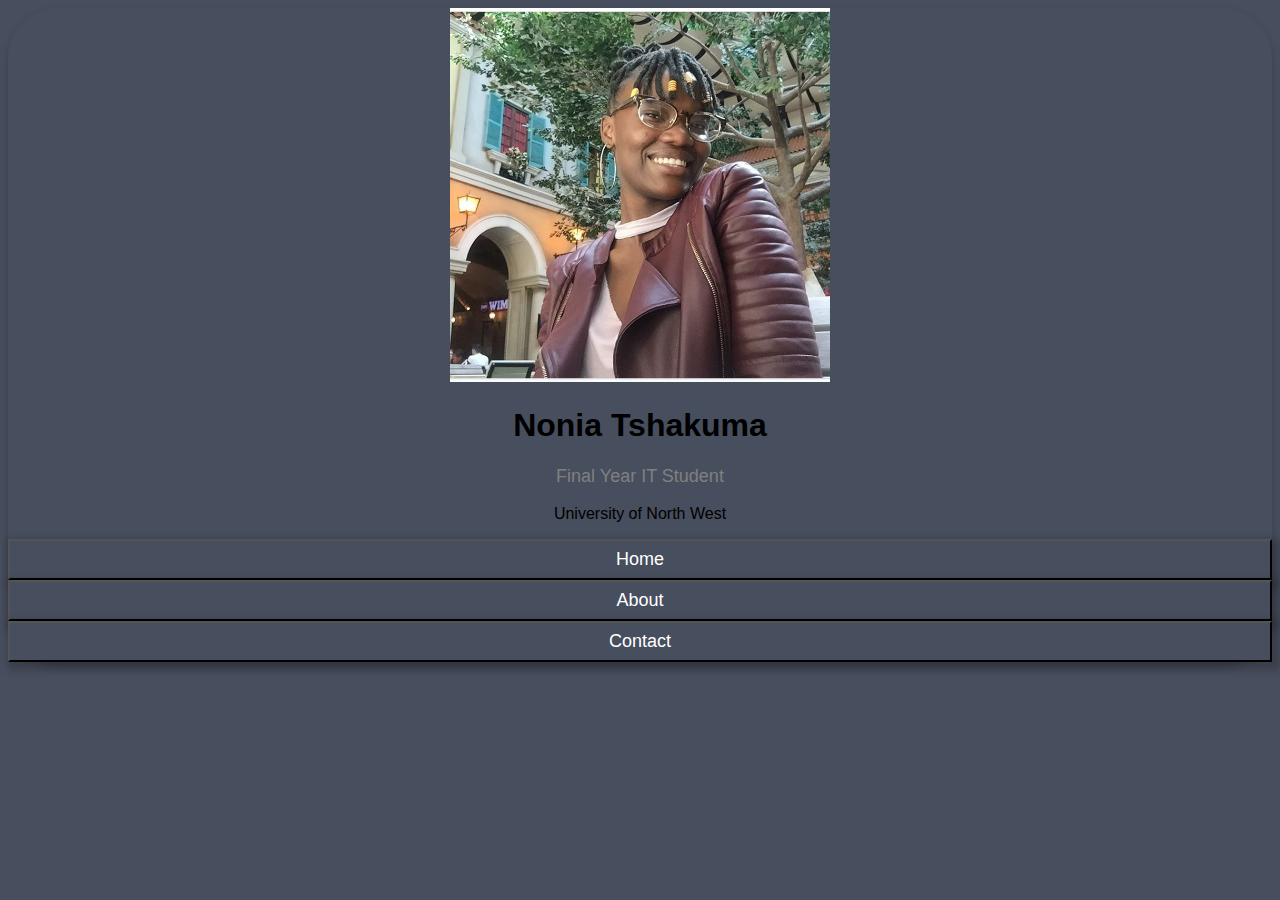
<file: index.html>
<!DOCTYPE html>
<html>
<head>
<link rel="stylesheet" href="styles1.css">
</head>
<body>
	<div class="profile">
		<div>
			<img src="images/nonia00.png" alt="Nonia" width= 30%;>
		</div>
		
		<h1>Nonia Tshakuma</h1>
		<p class="title">Final Year IT Student</p>
		<p>University of North West</p>
		
		<p>
			<form action = "index.html" method= "get">
				<button>Home</button>
			</form> 
	
			<form action = "portfoliio.html" method= "get">
				<button>About</button>
			</form> 
	
			<form action = "contact.html" method= "get">
				<button>Contact</button>
			</form> 

		</p>
	</div>

</body>
</html>
</file>
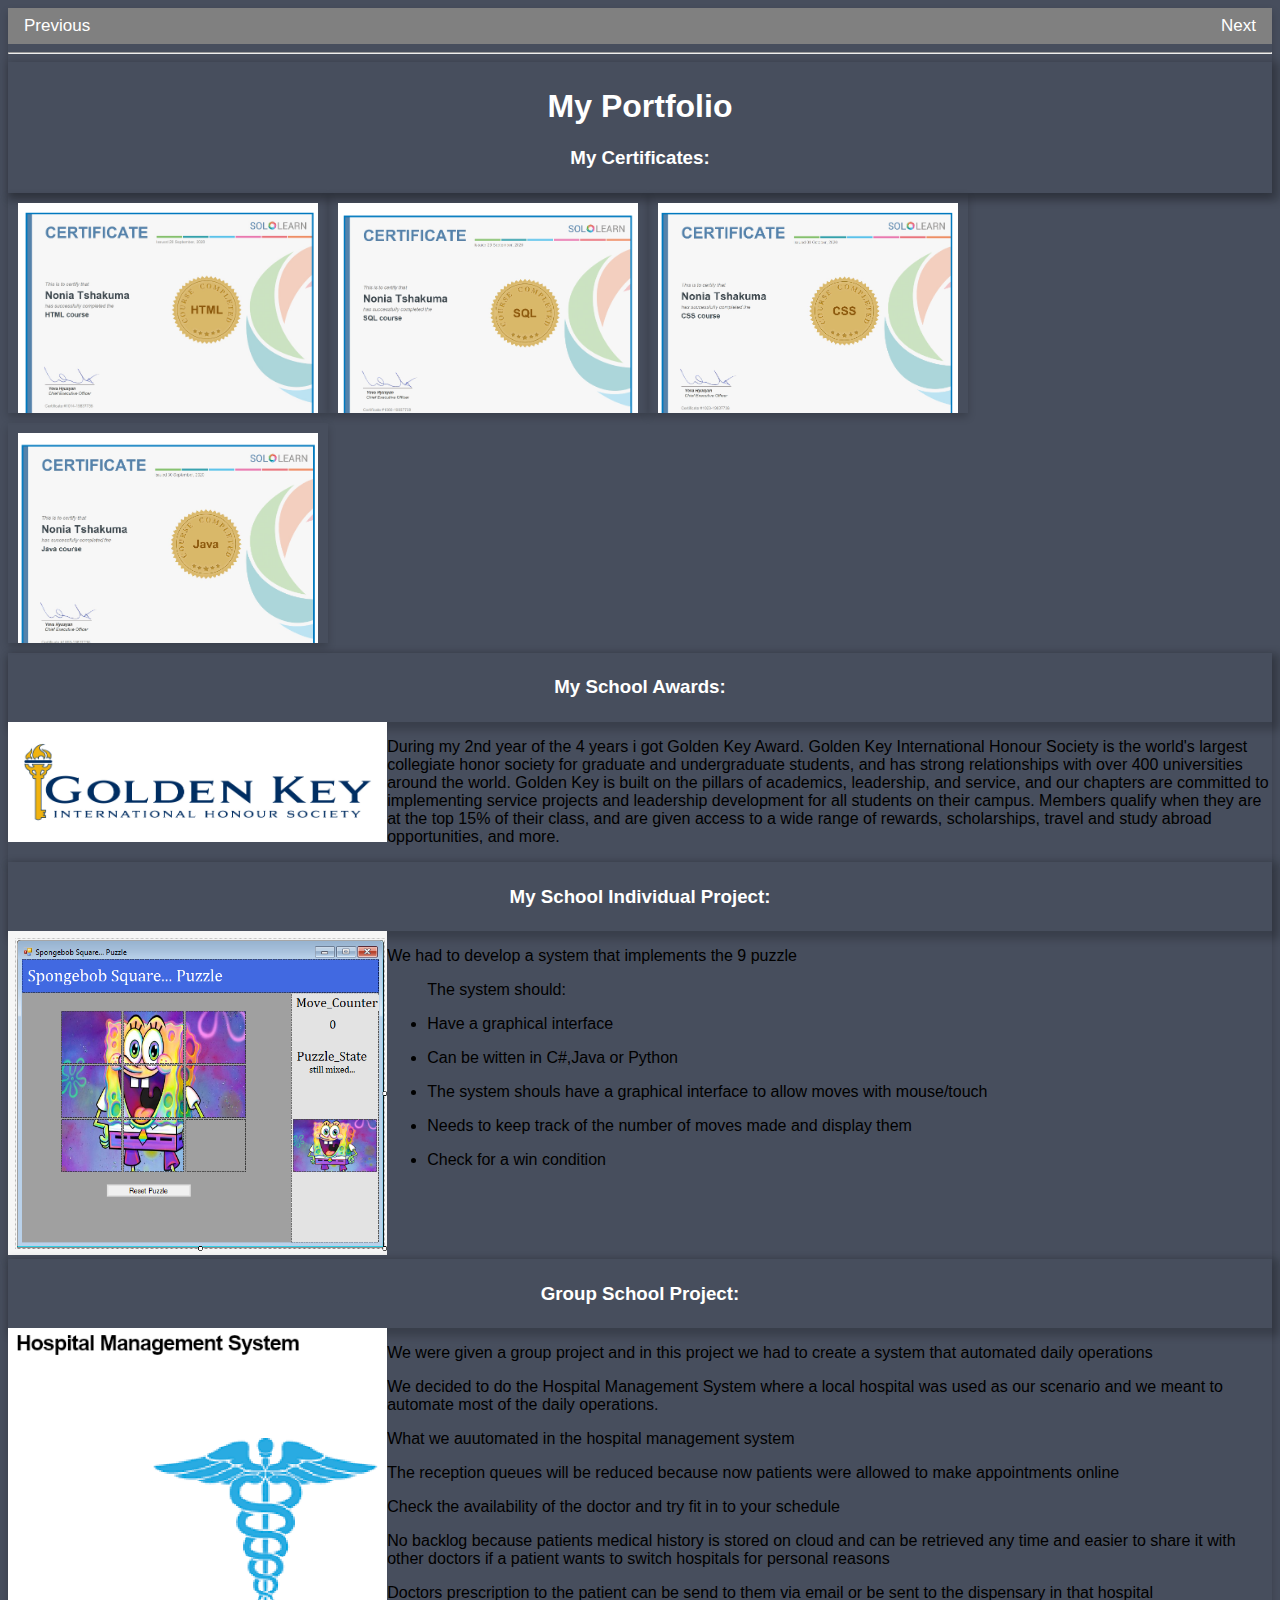
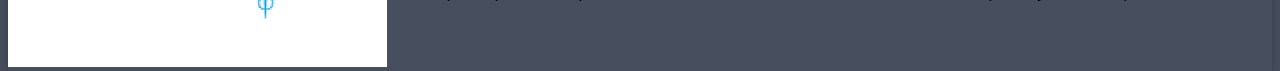
<file: portfoliio.html>
<!DOCTYPE html>
<html>
<head>
<link rel="stylesheet" href="style2.css">
</head>
  <body>
  
	<div class= "prev-nxt">
	<a href = "index.html"> Previous</a>
	<div class="far-aside">
		<a href = "contact.html"> Next</a>
	</div>
	</div>
	<hr>

	<div class="header">  
		<h1 style="text-align:center" >My Portfolio</h1>
		<h3 style="text-align:center">My Certificates:</h3>
	</div>

	<div class="container">
		<div class="front"> 
			<div class="front-page">
				<img src="images/htmlCerti.png" alt="Nonia" width= 100%;>  
			</div>
			<div class="back-page">
				<h2><h2>Skill Level</h2></h2>
			<div class="skill">
			<div class="progressBar" style="width:50%">100%</div>
			</div>
			</div>
		</div>
	</div>

	<div class="container">
		<div class="front">
			<div class="front-page">
				<img src="images/sqlCerti.png" alt="Nonia" width= 100%;>
			</div>
			<div class="back-page">
				<h2><h2>Skill Level</h2></h2>
			<div class="skill">
			<div class="progressBar" style="width:50%">100%</div>
			</div>
			</div>
		</div>
	</div>

	<div class="container">
		<div class="front">
			<div class="front-page">
				<img src="images/cssCerti.png" alt="Nonia" width= 100%;>
			</div>
			<div class="back-page">
				<h2><h2>Skill Level</h2></h2>
			<div class="skill">
			<div class="progressBar" style="width:50%">100%</div>
			</div>
			</div>
		</div>
	</div>
	
	<div class="container">
		<div class="front">
			<div class="front-page">
				<img src="images/javaCerti.png" alt="Nonia" width= 100%;>
			</div>
			<div class="back-page">
				<h2><h2>Skill Level</h2></h2>
			<div class="skill">
			<div class="progressBar" style="width:50%">100%</div>
			</div>
			</div>
		</div>
	</div>
	
  <div class= "content-awards">
	<div class="header">  
		<h3 style="text-align:center">My School Awards:</h3>
	</div>
	<img src="images/goldenkeylogo.jpg" alt="Nonia" width= 30%;>
	<div class="words">
	
	<p>During my 2nd year of the 4 years i got Golden Key Award.
	Golden Key International Honour Society is the world's largest collegiate honor society for graduate
	and undergraduate students, and has strong relationships with over 400 universities around the world. 
	Golden Key is built on the pillars of academics, leadership, and service, and our chapters are committed 
	to implementing service projects and leadership development for all students on their campus. Members qualify 
	when they are at the top 15% of their class, and are given access to a wide range of rewards, scholarships, 
	travel and study abroad opportunities, and more.</p>
	</div>
  </div>
	
  <div class= "content-4th">
	<div class="header">  
		<h3 style="text-align:center">My School Individual Project:</h3>
	</div>
  <img src="images/puzzlePro.png" alt="Nonia" width= 30%;>
  <div class="words">
	
	<p>We had to develop a system that implements the 9 puzzle</p>
	<ul>
		<p>The system should:</p>
		<p><li>Have a graphical interface</li></p>
		<p><li>Can be witten in C#,Java or Python</li></p>
		<p><li>The system shouls have a graphical interface to allow moves with mouse/touch</li></p>
		<p><li>Needs to keep track of the number of moves made and display them</li></p>
		<p><li>Check for a win condition</li></p>
	</ul>
	</div>
    </div>
	
	<div class= "content-3rd">
  <div class="header">  
		<h3 style="text-align:center">Group School Project:</h3>
	</div>
	<img src="images/hospitalSystems.png" alt="Nonia" width= 30%;>
  <div class="words">
	<p>We were given a group project and in this project we had to create a system that automated daily operations</p>
	<p>We decided to do the Hospital Management System where a local hospital was used as our scenario and we meant to automate
	most of the daily operations.</p>
	<p>What we auutomated in the hospital management system</p>
	<p><li> The reception queues will be reduced because now patients were allowed to make appointments online</li></p>
	<p><li>Check the availability of the doctor and try fit in to your schedule</li></p> 
	<p><li> No backlog because patients medical history is stored on cloud and can be retrieved any time and easier to share it 
	 with other doctors if a patient wants to switch hospitals for personal reasons</li></p>
	<p><li>Doctors prescription to the patient can be send to them via email or be sent to the dispensary in that hospital</li></p>

	</div>
    </div>
  </body>
</html>
</file>
<file: styles1.css>
body{
	background-color: #474e5d;
	font-family: Arial, Helvetica, sans-serif;
	
}

.profile{
  box-shadow: 0 4px 8px 0 rgba(0, 0, 0, 0.2);
  width: 100%;
  text-align: center;
  border-radius: 50px;
}

.title {
  color: grey;
  font-size: 18px;
}

button {
  box-shadow: 4px 4px 8px 4px rgba(0, 0, 0, 0.2);
  display: inline-block;
  padding: 8px;
  color:white;
  background-color: #474e5d;
  text-align: center;
  cursor: pointer;
  width: 100%;
  font-size: 18px;
}

a {
  text-decoration: none;
  font-size: 22px;
  color: black;
}

@media (max-width: 991px) {
  .header, .container, .front-page, 
  .back-page, .content-3rd, 
  .content-4th, .content-awards,.words, .front, .skill, .progressBar {
    width:100%;
    margin-top: 0;
	position:absolute;
  }
}
button:hover, a:hover{
  opacity: 0.7;
  background-color: #474e5d;
}

::-webkit-scrollbar {
  width: 20px;
}


::-webkit-scrollbar-track {
  box-shadow: inset 0 0 5px grey; 
  border-radius: 10px;
}
 

::-webkit-scrollbar-thumb {
  background: grey; 
  border-radius: 10px;
}


::-webkit-scrollbar-thumb:hover {
  
}
</file>
<file: style2.css>
body {
  font-family: Arial, Helvetica, sans-serif;
  background-color: #474e5d;
  box-shadow: 0 4px 8px 0 rgba(0, 0, 0, 0.2);
}
.header {
  padding: 5px;
  background-color: #474e5d;
  color: white;
  box-shadow: 4px 4px 8px 4px rgba(0, 0, 0, 0.2); 
}
::-webkit-scrollbar {
  width: 20px;
  border-radius: 10px;
}


::-webkit-scrollbar-track {
  box-shadow: inset 0 0 5px black; 
  border-radius: 10px;
}
 

::-webkit-scrollbar-thumb {
  background: grey; 
  border-radius: 10px;
}


::-webkit-scrollbar-thumb:hover {
   
}

.container{
  box-shadow: 0 4px 8px 0 rgba(0, 0, 0, 0.2);
  width: 300px;
  height: 200px;
  overflow: hidden;
  perspective: 1000px;
  float: left;
  padding: 10px;
  margin-bottom:10px;
}

.front {
  position: relative;
  width: 100%;
  height: 100%;
  text-align: center;
  transition: transform 0.8s;
  transform-style: preserve-3d;
}

.container:hover .front {
  transform: rotateY(180deg);
}

.front-page, .back-page {
  position: absolute;
  width: 100%;
  height: 100%;
  -webkit-backface-visibility: hidden;
  backface-visibility: hidden;
}

.front-page {
  background-color: #bbb;
  color: black;
}

.back-page{
  background-color: #555;
  color: white;
  transform: rotateY(180deg);
}

.skill,progressBar {
  background-color: black;
  border-radius: 2px;
  box-shadow: 0 2px 3px rgba(0, 0, 0, 0.25) inset;
  padding: 10px;
  margin: 10px;
  width: 250px;
  height: 20px;
  border: 2px solid black;
  position: relative;
  display: block;
}
  
.skill > span {
  background-color: blue;
  border-radius: 2px;

  display: block;
  text-indent: -9999px;
}

.content-awards{
	width: 100%;
	height:70%;
	float: left;
	clear:both;
	box-shadow: 0 4px 8px 0 rgba(0, 0, 0, 0.2);
}
.words{
	float: right;
	clear:both;
    width: 70%;
    
	padding: -2px 0 0 2px;;
}

.content-4th{
	width: 100%;
	height:100%;
	float: right;
	clear:both;
	box-shadow: 0 4px 8px 0 rgba(0, 0, 0, 0.2);
}

.content-3rd{
	width: 100%;
	height:100%;
	box-shadow: 0 4px 8px 0 rgba(0, 0, 0, 0.2);
	float: right;
	clear:both;
}

@media (max-width: 991px) {
  .header, .container, .front-page, 
  .back-page, .content-3rd, 
  .content-4th, .content-awards,.words, .front, .skill, .progressBar {
    width:100%;
    margin-top: 0;
	position:absolute;
  }
}
a {
  text-decoration: none;
  display: inline-block;
  padding: 8px 16px;
  color: white;
  font-size: 17px;
}

a:hover {
  background-color: #ddd;
  color: black;
}

.prev-nxt {
  background-color: grey;
  color: black;
  cursor: pointer;
}

.far-aside {
  float:right;
 
}
</file>
